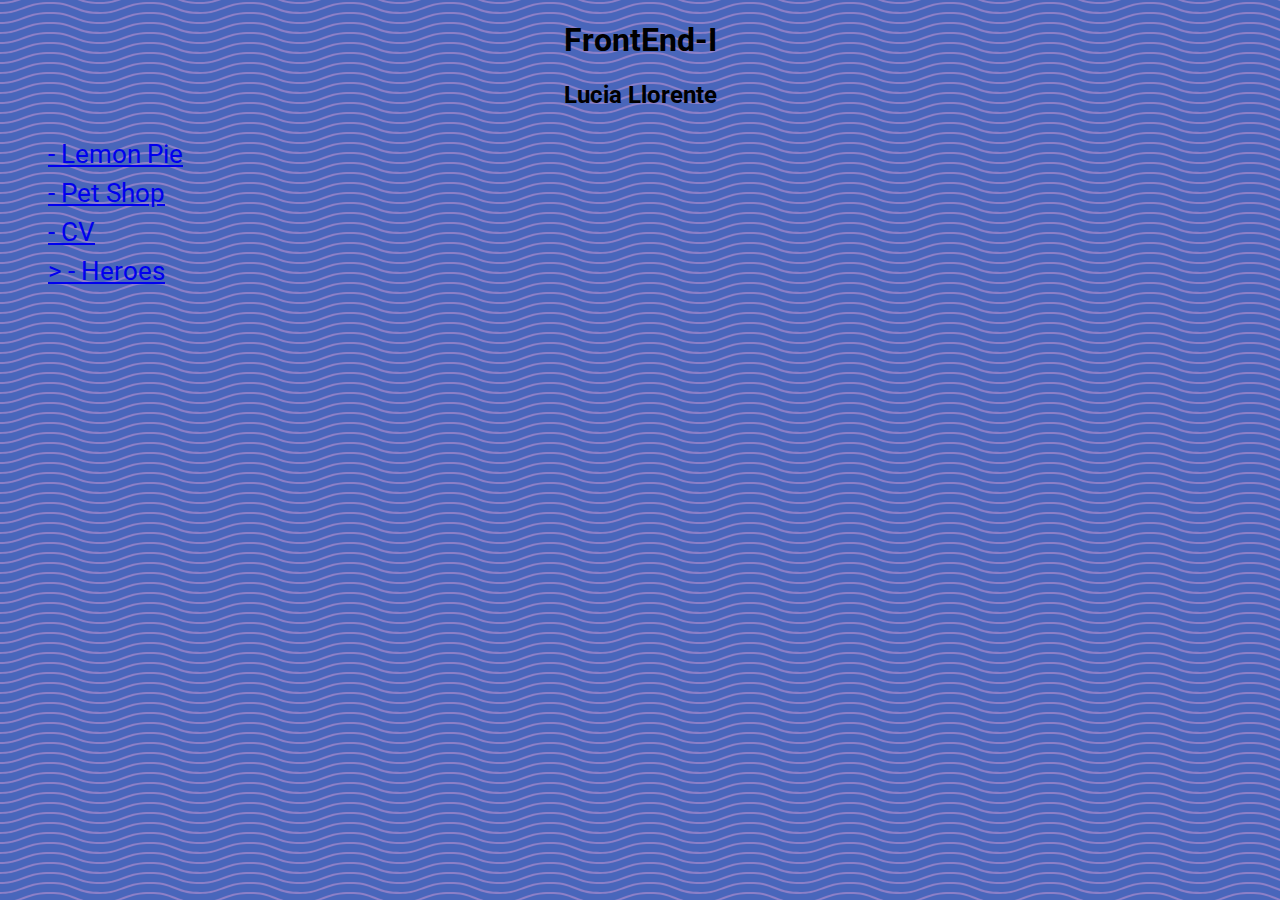
<file: index.html>
<!DOCTYPE html>
<html lang="en">
<head>
    <meta charset="UTF-8">
    <meta http-equiv="X-UA-Compatible" content="IE=edge">
    <meta name="viewport" content="width=device-width, initial-scale=1.0">
    <title>FrontEnd-I</title>
    <link rel="stylesheet" href="https://cdnjs.cloudflare.com/ajax/libs/font-awesome/6.0.0-beta2/css/all.min.css" integrity="sha512-YWzhKL2whUzgiheMoBFwW8CKV4qpHQAEuvilg9FAn5VJUDwKZZxkJNuGM4XkWuk94WCrrwslk8yWNGmY1EduTA==" crossorigin="anonymous" referrerpolicy="no-referrer" />
    <link rel="stylesheet" href="./style.css">
</head>
<body>
    <h1>FrontEnd-I</h1> 
    <h2>Lucia Llorente</h2>
    <ul class="listado-proyectos" type="none">
        <li> <a href="./lemonpie/index.html"><i class="fas fa-utensils"></i> - Lemon Pie</a></li>
        <li><a href="./petshop/index.html"><i class="fas fa-paw"></i> - Pet Shop</a></li>
        <li><a href="./CV_batman/index.html"><i class="fas fa-user-circle"></i> - CV</a></li>
        <li><a href="./heroes/index.html"> <i class="fas fa-mask"></i>> - Heroes</a></li>
    </ul>
</body>
</html>
</file>
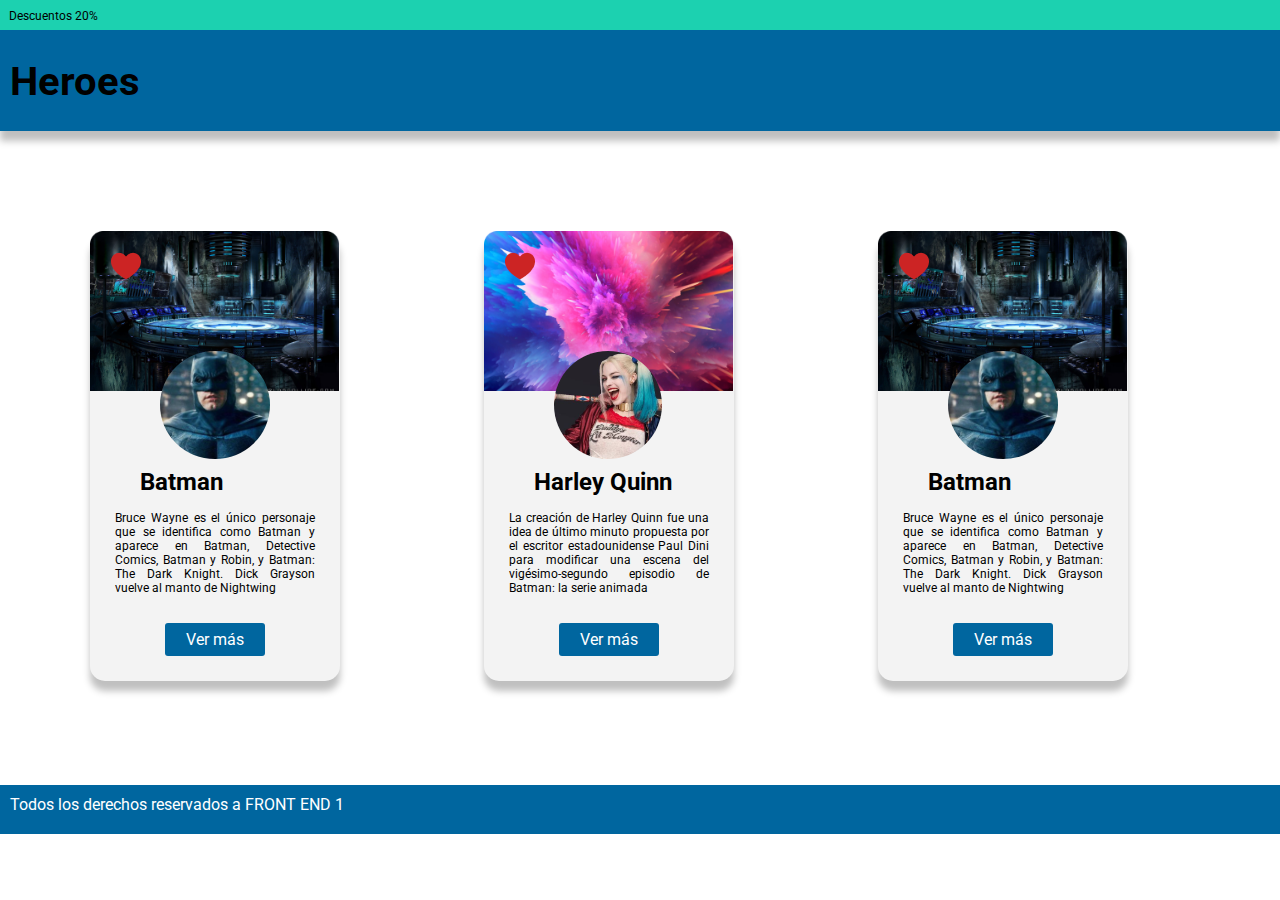
<file: heroes/index.html>
<!DOCTYPE html>
<html lang="en">
<head>
    <meta charset="UTF-8">
    <meta http-equiv="X-UA-Compatible" content="IE=edge">
    <meta name="viewport" content="width=device-width, initial-scale=1.0">
    <title>Heroes</title>
    <link rel="stylesheet" href="./CSS/style.css">
</head>
<body>
    <aside>Descuentos 20%</aside>
    <header>
        <h1 id="heroes">Heroes</h1>
    </header>
    <main>
        <body>
            <article class="articulo">
                <img class="foto" src="./IMG/849bfede3a5193c34ab8a00379e64fa2 1.png" alt="">
                <img class= "batman" src="./IMG/liga-justicia-batman-kO4H--1024x512@abc 1.png" alt="">
                <img class="corazon" src="./IMG/Vector.png" alt="">
                <h2>Batman</h2>
                <p>Bruce Wayne es el único personaje que se identifica como Batman y aparece en Batman, Detective Comics, Batman y Robin, y Batman: The Dark Knight. Dick Grayson vuelve al manto de Nightwing
                </p>
                <span class="boton-ver">Ver más</span>
            </article>
            <article class="articulo">
                <img class="foto" src="./IMG/849bfede3a5193c34ab8a00379e64fa2 1-2.png" alt="">
                <img class= "batman" src="./IMG/b6f616bb61603d4e0fc1ef712828fb3f.jpeg" alt="">
                <img class="corazon" src="./IMG/Vector.png" alt="">
                <h2>Harley Quinn</h2>
                <p>La creación de Harley Quinn fue una idea de último minuto propuesta por el escritor estadounidense Paul Dini para modificar una escena del vigésimo-segundo episodio de Batman: la serie animada
                </p>
                <span class="boton-ver">Ver más</span>
            </article>
            <article class="articulo">
                <img class="foto" src="./IMG/849bfede3a5193c34ab8a00379e64fa2 1.png" alt="">
                <img class= "batman" src="./IMG/liga-justicia-batman-kO4H--1024x512@abc 1.png" alt="">
                <img class="corazon" src="./IMG/Vector.png" alt="">
                <h2>Batman</h2>
                <p>Bruce Wayne es el único personaje que se identifica como Batman y aparece en Batman, Detective Comics, Batman y Robin, y Batman: The Dark Knight. Dick Grayson vuelve al manto de Nightwing
                </p>
                <span class="boton-ver">Ver más</span>
            </article>
        </body>
    </main>
    <footer>
        <p>Todos los derechos reservados a FRONT END 1</p>
    </footer>
</body>
</html>
</file>
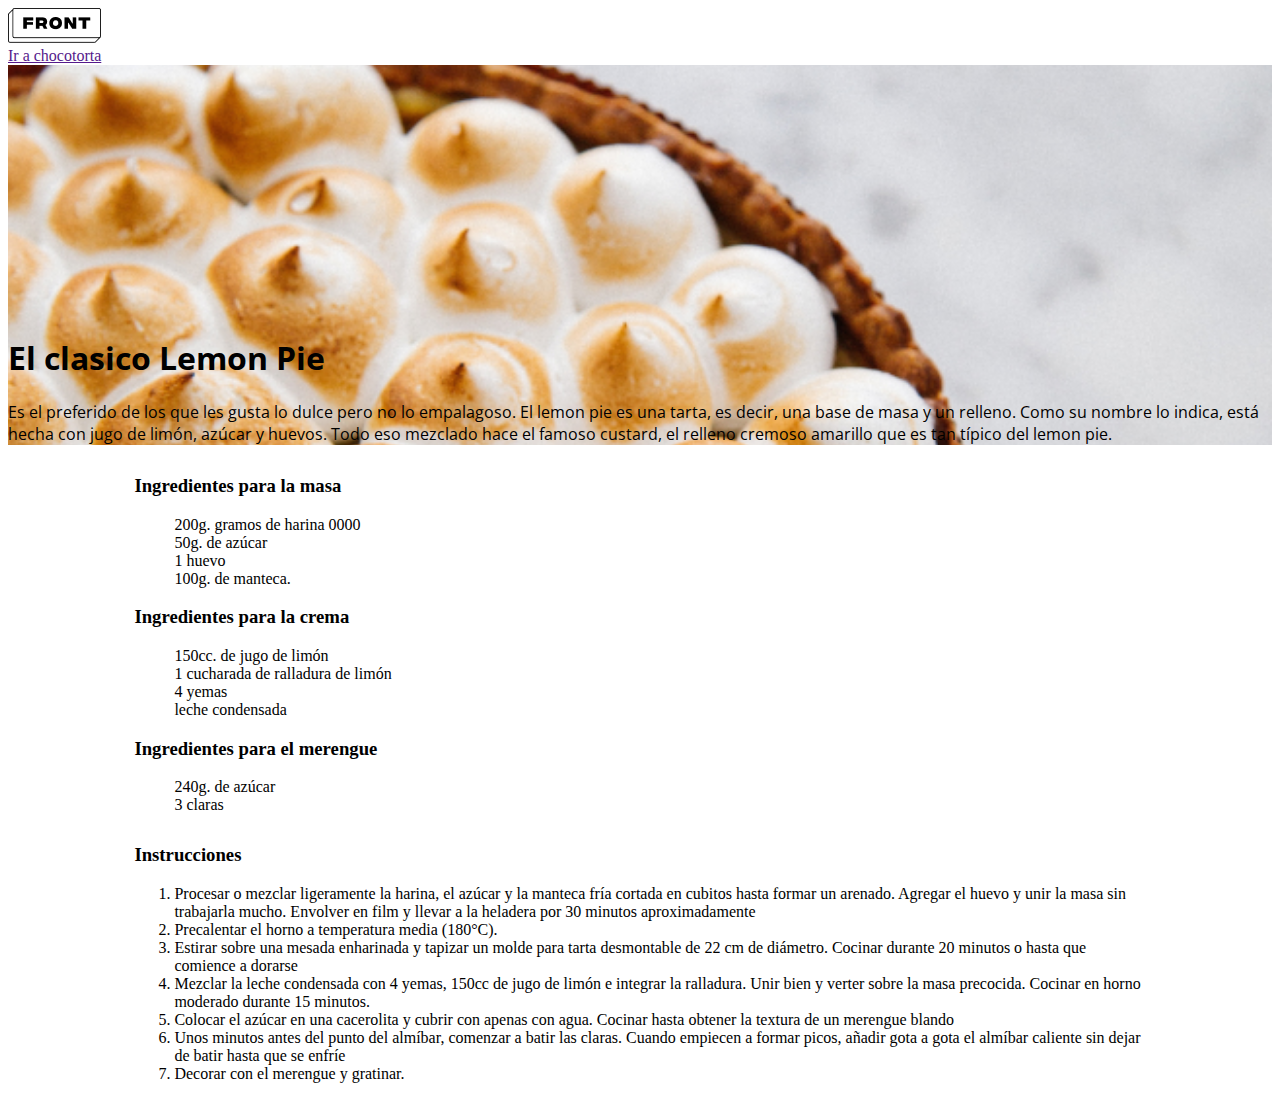
<file: lemonpie/index.html>
<!DOCTYPE html>
<html lang="es">

<head>
    <meta charset="UTF-8">
    <meta http-equiv="X-UA-Compatible" content="IE=edge">
    <meta name="viewport" content="width=device-width, initial-scale=1.0">
    <title>Clase 4</title>
    <link rel="stylesheet" href="https://cdnjs.cloudflare.com/ajax/libs/font-awesome/6.0.0-beta2/css/all.min.css" integrity="sha512-YWzhKL2whUzgiheMoBFwW8CKV4qpHQAEuvilg9FAn5VJUDwKZZxkJNuGM4XkWuk94WCrrwslk8yWNGmY1EduTA==" crossorigin="anonymous" referrerpolicy="no-referrer" />
    <link rel="stylesheet" href="./CSS/style.css">
</head>
<body>

<header>
<img src="./IMG/Group.png" alt="Logo Front">
<nav><a href="">Ir a chocotorta</a></nav>
</header>

<main>

<section class="banner">
    <h1>El clasico Lemon Pie </h1>
    <p>Es el preferido de los que les gusta lo dulce pero no lo empalagoso. El lemon pie es una tarta, es decir, una base de masa y un relleno. Como su nombre lo indica, está hecha con jugo de limón, azúcar y huevos. Todo eso mezclado hace el famoso custard, el relleno cremoso amarillo que es tan típico del lemon pie.</p>

</section>
<section>
    <h3>Ingredientes para la masa</h3>
    <ul type="none">
        <li>200g. gramos de harina 0000</li>
        <li>50g. de azúcar</li>
        <li>1 huevo</li>
        <li>100g. de manteca.</li>
    </ul>
    <h3>Ingredientes para la crema</h3>
        <ul type="none">
            <li>150cc. de jugo de limón</li>
            <li>1 cucharada de ralladura de limón</li>
            <li>4 yemas</li>
            <li>leche condensada</li>
        </ul>
    
    <h3>Ingredientes para el merengue</h3>
        <ul type="none">
            <li>240g. de azúcar</li>
            <li>3 claras</li>
        </ul>
</section>
<section>
    <h3>Instrucciones</h3>
    <ol>
        <li>Procesar o mezclar ligeramente la harina, el azúcar y la manteca fría cortada en cubitos hasta formar un arenado. Agregar el huevo y unir la masa sin trabajarla mucho. Envolver en film y llevar a la heladera por 30 minutos aproximadamente</li>
        <li>Precalentar el horno a temperatura media (180°C).</li>
        <li>Estirar sobre una mesada enharinada y tapizar un molde para tarta desmontable de 22 cm de diámetro. Cocinar durante 20 minutos o hasta que comience a dorarse</li>
        <li>Mezclar la leche condensada con 4 yemas, 150cc de jugo de limón e integrar la ralladura. Unir bien y verter sobre la masa precocida. Cocinar en horno moderado durante 15 minutos.</li>
        <li>Colocar el azúcar en una cacerolita y cubrir con apenas con agua. Cocinar hasta obtener la textura de un merengue blando</li>
        <li>Unos minutos antes del punto del almíbar, comenzar a batir las claras. Cuando empiecen a formar picos, añadir gota a gota el almíbar caliente sin dejar de batir hasta que se enfríe</li>
        <li>Decorar con el merengue y gratinar.</li> 
</ol>
</section>
</main>
        
</html>
</file>
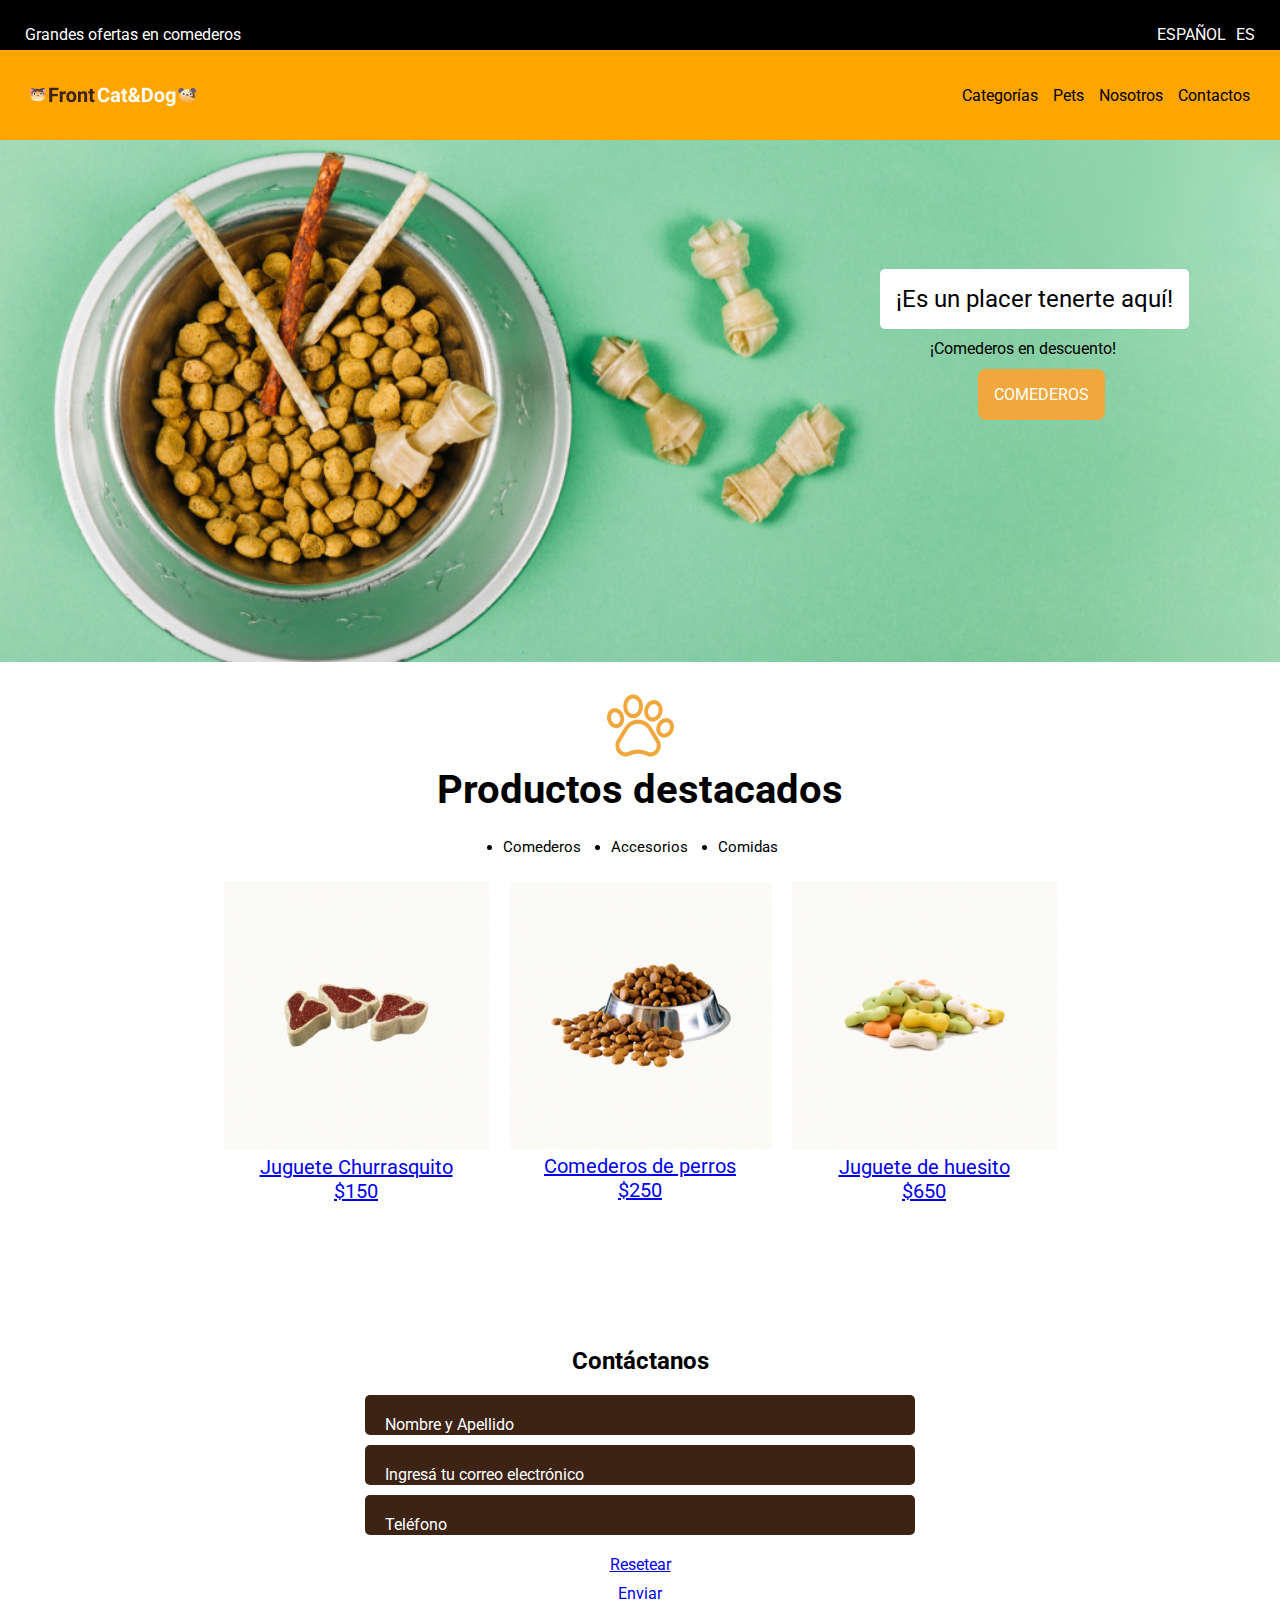
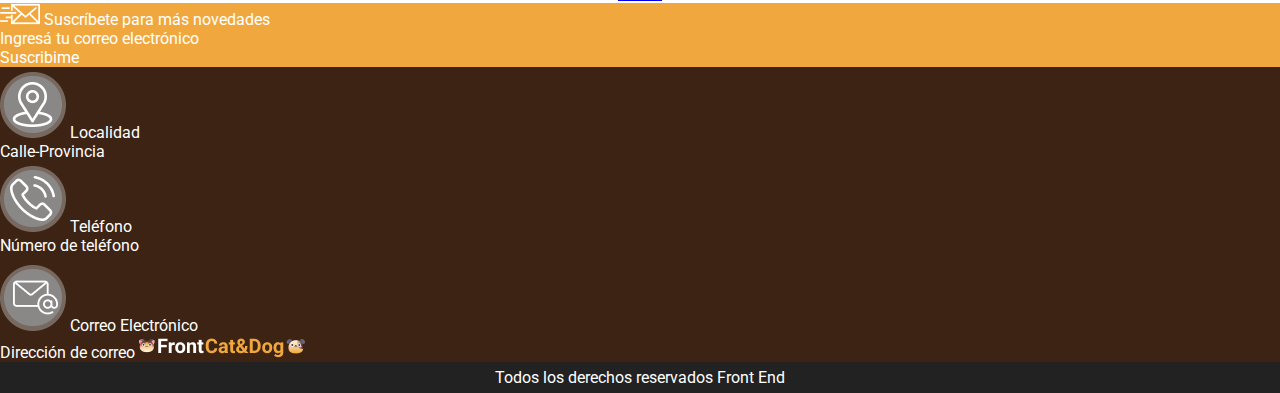
<file: petshop/index.html>
<!DOCTYPE html>
<html lang="en">
<head>
    <meta charset="UTF-8">
    <meta http-equiv="X-UA-Compatible" content="IE=edge">
    <meta name="viewport" content="width=device-width, initial-scale=1.0">
    <title>PetShop</title>
    <link rel="stylesheet" href="https://cdnjs.cloudflare.com/ajax/libs/font-awesome/6.0.0-beta2/css/all.min.css" integrity="sha512-YWzhKL2whUzgiheMoBFwW8CKV4qpHQAEuvilg9FAn5VJUDwKZZxkJNuGM4XkWuk94WCrrwslk8yWNGmY1EduTA==" crossorigin="anonymous" referrerpolicy="no-referrer" />
    <link rel="stylesheet" href="./CSS/style.css">
</head>
<body>

<header>
    <div class="header1">
        <div class="ofertas">Grandes ofertas en comederos</div>
        <div class="idioma">
            <div>ESPAÑOL</div>
            <div>ES</div>
        </div>    
    </div>
    <nav class="menu">
    <img src="./img/Logo.png" alt="Logo">
    <ul class="categorias" type="none">
        <li><i class="fas fa-paw"></i> Categorías</li>
        <li><i class="fas fa-paw"></i> Pets</li>
        <li><i class="fas fa-paw"></i> Nosotros</li>
        <li><i class="fas fa-paw"></i> Contactos</li>
    </ul>
    </nav>
</header>
    <main>
        <section>
            <img class="banner" src="./img/bowl-and-pet-daities-on-green-background 1.png" alt="">
            <span class="saludo">¡Es un placer tenerte aquí!</span>
            <span class= "descuento"> ¡Comederos en descuento!</span>
            <span class= "boton-comederos">COMEDEROS</span>
        </section>
        <section class="productos-destacados">
            <img src="./img/paw1.png" alt="Patita de perro">
            <h1>Productos destacados</h1>
                <nav>
                    <ul class="opciones">
                        <li>Comederos</li>
                        <li>Accesorios</li>
                        <li>Comidas</li>
                    </ul>
                </nav>
            <div class="articulos">
                <article>
            <img src="./img/churrasquito.png" alt="churrasquito">
            <div class="texto-article">
            <a href="*">Juguete Churrasquito</a>
            <a href="*">$150</a>
            </div>
                </article>
                <article>
            <img src="./img/comedero.png" alt="comedero para perro"> 
            <div class="texto-article"> 
            <a href="*">Comederos de perros</a>
            <a href="*">$250</a>
            </div>
                </article>
            <article>
            <img src="./img/Huesito.png" alt="jueguete huesito">
            <div class="texto-article"> 
            <a href="*">Juguete de huesito</a>
            <a href="*">$650</a>
            </div>
            </article>
        </section>   
        <section class="contactanos">
                    <h2>Contáctanos</h2>
                    <ul type="none">
                    <li>Nombre y Apellido</li>
                    <li>Ingresá tu correo electrónico</li>
                    <li>Teléfono</li>
                    </ul>
                    <div>
                        <a href="*"> Resetear</a>
                    </div>
                    <div>
                        <a href="*">Enviar</a>
                    </div>
        </section>
    </main>
    <footer>
        <section class="suscripcion">
        <span>
            <img src="./img/Group.png" alt="correo">
            Suscríbete para más novedades
        </span>
        <span>
        <p> Ingresá tu correo electrónico</p>
        <p> Suscribime</p>
        </span>
        </section>
        <section class="datos">
        <span>
            <img src="./img/Icono.png" alt="logo de locacion">
        </span>
        <span>
            Localidad
            <br>
            Calle-Provincia
        </span>
        </section>
        <section class="datos">
            <span>
                <img src="./img/Icono-2.png" alt="logo de telefono">
            </span>
            <span>
                Teléfono
                <br>
                Número de teléfono
            </span>
        </section>
        <section class="datos">
        </section>
        <section class="datos">
            <span>
                <img src="./img/Icono-3.png" alt="logo de correo">
            </span>
            <span>
                Correo Electrónico
                <br>
                Dirección de correo
            </span>
            <span>
                <img class="logofooter" src="./img/Logo-2.png" alt="logo Pet Shop">
            </span>
        </section>
        <section class= "copyright"> 
            <p>Todos los derechos reservados Front End</p>
        </section>
    </footer>
</body>
</html>
</file>
<file: style.css>
@import url('https://fonts.googleapis.com/css2?family=Roboto:ital,wght@0,100;1,100;1,900&display=swap');
* {
    box-sizing: border-box;
    font-family: 'Roboto', sans-serif;
}
body{
    background-color: #4966bb;
    background-image: url("data:image/svg+xml,%3Csvg width='100' height='20' viewBox='0 0 100 20' xmlns='http://www.w3.org/2000/svg'%3E%3Cpath d='M21.184 20c.357-.13.72-.264 1.088-.402l1.768-.661C33.64 15.347 39.647 14 50 14c10.271 0 15.362 1.222 24.629 4.928.955.383 1.869.74 2.75 1.072h6.225c-2.51-.73-5.139-1.691-8.233-2.928C65.888 13.278 60.562 12 50 12c-10.626 0-16.855 1.397-26.66 5.063l-1.767.662c-2.475.923-4.66 1.674-6.724 2.275h6.335zm0-20C13.258 2.892 8.077 4 0 4V2c5.744 0 9.951-.574 14.85-2h6.334zM77.38 0C85.239 2.966 90.502 4 100 4V2c-6.842 0-11.386-.542-16.396-2h-6.225zM0 14c8.44 0 13.718-1.21 22.272-4.402l1.768-.661C33.64 5.347 39.647 4 50 4c10.271 0 15.362 1.222 24.629 4.928C84.112 12.722 89.438 14 100 14v-2c-10.271 0-15.362-1.222-24.629-4.928C65.888 3.278 60.562 2 50 2 39.374 2 33.145 3.397 23.34 7.063l-1.767.662C13.223 10.84 8.163 12 0 12v2z' fill='%23f0a6da' fill-opacity='0.4' fill-rule='evenodd'/%3E%3C/svg%3E");
    font-family: 'Roboto', sans-serif;
}
h1 {
    text-align: center;
    font-weight: bold;
}
h2 {
    text-align: center;
    font-weight: bold;
}
.listado-proyectos {
    color: black;
    font-size: 26px;
    line-height: 1.5;
    font-weight: 400;
    gap: 20px;
}
</file>
<file: heroes/CSS/style.css>
@import url('https://fonts.googleapis.com/css2?family=Roboto:ital,wght@0,100;1,100;1,900&display=swap');
* {
    margin: 0;
    padding: 0;
    box-sizing: border-box;
    font-family: roboto;sans-serif;
}
aside {
    background-color: #1CD1B0;
    height: 30px;
    padding: 9px;
    font-size: 12px;
}
header {
    position: sticky;
    top: 0px;
    z-index: 10;
}
header h1 {
    background-color: #00669F;
    height: 101px;
    left: 0px;
    top: 38px;
    border-radius: 0px;
    font-size: 40px;
    box-shadow: 0px 10px 7px rgba(0, 0, 0, 0.25);
    padding: 10px;
    padding-top: 28px;
    padding-bottom: 26px;
}
article {
    width: 250px;
    height: 450px;
    display:inline-block;
    text-align: justify;
    padding: 0px;
    margin: 100px 50px 100px 90px;
    border-radius: 15px;
    border: 0px solid #f3f3f3;
    background-color: #F3F3F3;
    box-shadow: 0px 10px 7px rgba(0, 0, 0, 0.25);
    position: relative;
}
article .foto{
    height: 160px;
    position: absolute;
    top: 0px;
    left: 0px;
}
article p {
    box-sizing: border-box;
    font-size: 12px;
    text-align: justify;
    position:absolute;
    width: 200px;
    height: 140px;
    bottom: 80px;
    padding: 0px;
    bottom: 30px;
    right: 25px;
}
article .corazon{
position: absolute;
top: 21px;
left: 21px;
}
article .batman {
    position:absolute;
    top: 120px;
    left: 70px;
    border-radius: 70%;
    height: 108px;
}
h2 {
    text-align: center;
    font-weight: bold;
    position: absolute;
    bottom: 185px;
    left: 20%;
}
article .boton-ver {
    width: 100px;
    text-align: center;
    color: white;
    background-color: #00669F;
    padding: 7px;
    border-radius: 3px;
    position: absolute;
    bottom: 25px;
    left: 30%;
}
footer {
    background-color: #00669F;
    color: white;
    font-size: 16px;
    height: 49px;
    padding: 10px;
}
</file>
<file: lemonpie/CSS/style.css>
@import url('https://fonts.googleapis.com/css2?family=Open+Sans:ital,wght@0,300;1,300&display=swap');

body{
    font-family: Georgia, 'Times New Roman', Times, serif;
}

section.banner {
background-image: url(../IMG/lemon-pie\ 1.jpg);
background-position: center;
background-size: cover;
background-repeat: no-repeat;
padding-top: 250px;
font-family: 'Open Sans', sans-serif; 
}
section.banner ~ section{
max-width: 80%;
margin: 30px auto;
}
</file>
<file: petshop/CSS/style.css>
@import url('https://fonts.googleapis.com/css2?family=Roboto:ital,wght@0,100;1,100;1,900&display=swap');
* {
    margin: 0;
    padding: 0;
    box-sizing: border-box;
    font-family: Roboto; verdana, sans-serif;
}
.header1 {
    display: flex;
    justify-content: space-between;
    height: 30px;
    background-color: black;
    color: white;
    padding: 25px;
}
.idioma {
    display: flex;
    flex-wrap: wrap;
    gap: 10px;
}
.menu {
    background-color: orange;
    height: 90px;
    padding: 30px;
    display: flex;
    flex-direction: row;
    justify-content: space-between;
    align-items: center;
    gap: 100px;
}
.categorias {
    display: flex;
    flex-direction: row;
    justify-content: flex-end;
    align-content: center;
    gap: 15px;
}
section .banner{
    width: 100%;
    height: 58vh;
    position:relative;
}
.saludo {
max-width: 50%;
background-color: white;
text-align: center;
font-size: 1.5em;
margin-block-start: 0.83em;
margin-block-end: 0.83em;
padding: 16px;
border-radius: 5px;
position: absolute;
top: 249px;
left: 880px;
}
.descuento {
    text-align: center;
    position: absolute;
    top: 339px;
    left: 930px;
}
.boton-comederos {
    background-color: #F0A83E;
    color: white;
    padding: 16px;
    border-radius: 8px;
    position: absolute;
    top: 369px;
    right: 175px;
}
.productos-destacados {
    text-align: center;
    font-size: 20px;
    padding: 24px;
}
.productos-destacados .opciones {
    font-size: 15px;
    padding: 25px;
    display: flex;
    flex-direction: row;
    justify-content: center;
    gap: 30px;
}
.articulos {
    display: flex;
    justify-content: center;
    gap: 20px; 
    align-items: center;
    margin-bottom: 120px;
}
.texto-article {
    display: flex;
    flex-direction: column;
    justify-content: center;
    align-items: center;
}
.contactanos {
    display: flex;
    flex-direction: column;
    align-items: center;
    justify-content: center;
    gap: 10px;
}
.contactanos ul li {
    Width: 550px;
    Height: 40px;
    background-color:#3C2313;
    color: white;
    border-radius: 5px;
    padding: 20px;
    margin: 10px;
    height: 40px;
}
.suscripcion {
    background-color: #F0A83E;
    color: #FFFFFF;
}
.datos {
    background-color: #3C2313;
    color: white;
    background-size: cover;
    padding-top: 5px;
}
.copyright {
    background-color: #222222;
    text-align: center;
    color: white;
    padding: 6px;
}
</file>
